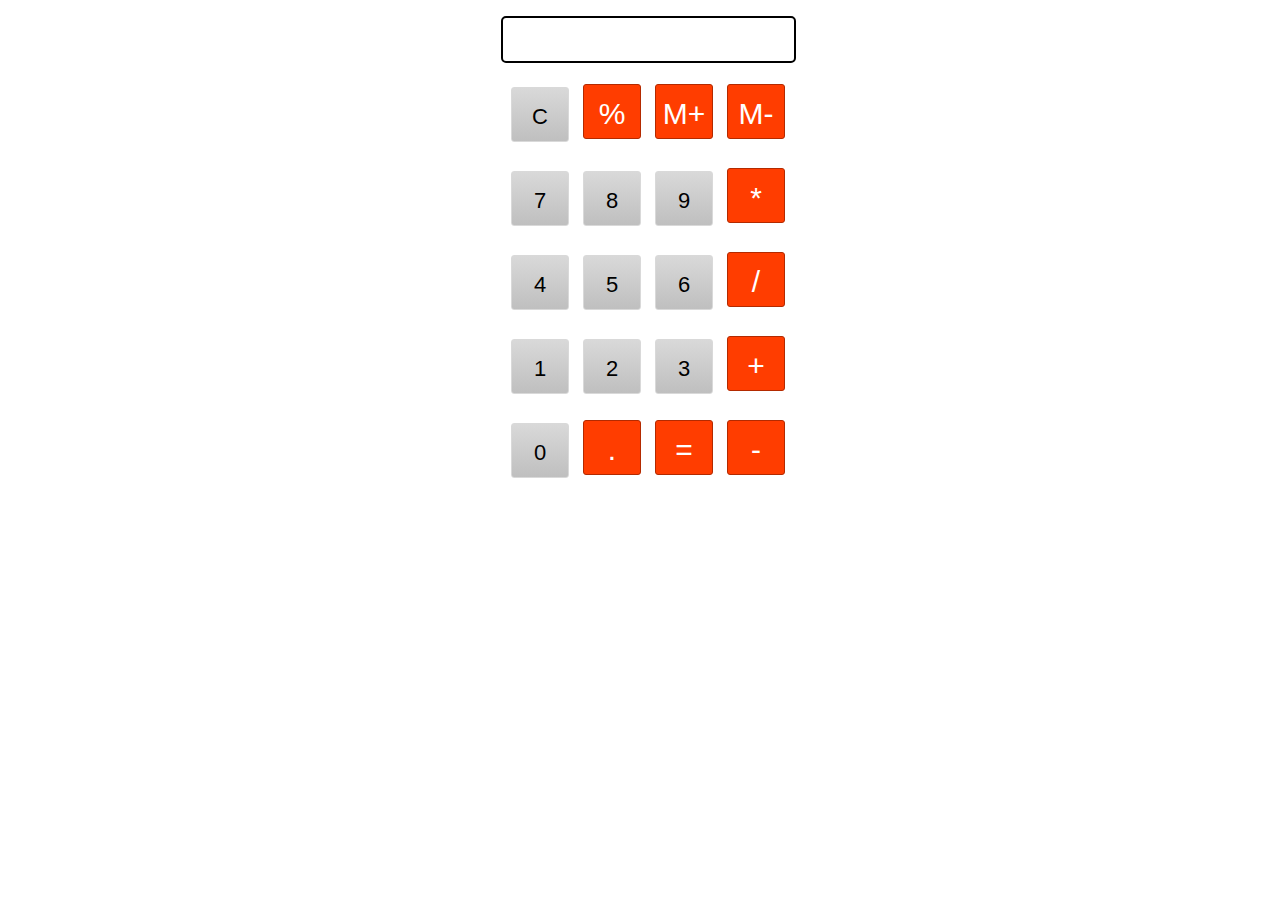
<file: calculator/index.html>
<!DOCTYPE html>
<html lang="en" dir="ltr">
   <head>
      <meta charset="utf-8">
      <!-- Somehow I got an error, so I comment the title, just uncomment to show -->
      <title>Calculator</title>
      <link rel="stylesheet" href="style.css">
      <script src="https://code.jquery.com/jquery-3.4.1.js"></script>
   </head>
   <body>
    <div class="container flex flex-col items-center mx-auto m-w-20">

        <div class="row">
          <input class="input" type="text"/>
        </div>
  
        <div class="row">
          <button class="button">C</button>
          <button class="button" id="operation">%</button>
          <button class="button" id="operation">M+</button>
          <button class="button" id="operation">M-</button>
        </div>
  
        <div class="row">
          <button class="button">7</button>
          <button class="button">8</button>
          <button class="button">9</button>
          <button class="button" id="operation">*</button>
        </div>
  
        <div class="row">
          <button class="button">4</button>
          <button class="button">5</button>
          <button class="button">6</button>
          <button class="button" id="operation">/</button>
        </div>
  
        <div class="row">
          <button class="button">1</button>
          <button class="button">2</button>
          <button class="button">3</button>
          <button class="button" id="operation">+</button>
        </div>
  
        <div class="row">
          <button class="button">0</button>
          <button class="button" id="operation">.</button>
          <button class="button" id="operation">=</button>
          <button class="button" id="operation">-</button>
        </div>
  
      </div>
  
      <script>
         // Todo: Make M+ M- and MC functional
let string = "";
let buttons = document.querySelectorAll('.button');
Array.from(buttons).forEach((button)=>{
  button.addEventListener('click', (e)=>{
    if(e.target.innerHTML == '='){
      string = eval(string);
      document.querySelector('input').value = string;
    }
    else if(e.target.innerHTML == 'C'){
      string = ""
      document.querySelector('input').value = string;
    }
    else{ 
    console.log(e.target)
    string = string + e.target.innerHTML;
    document.querySelector('input').value = string;
      }
  })
})
      </script>
   </body>
</html>
</file>
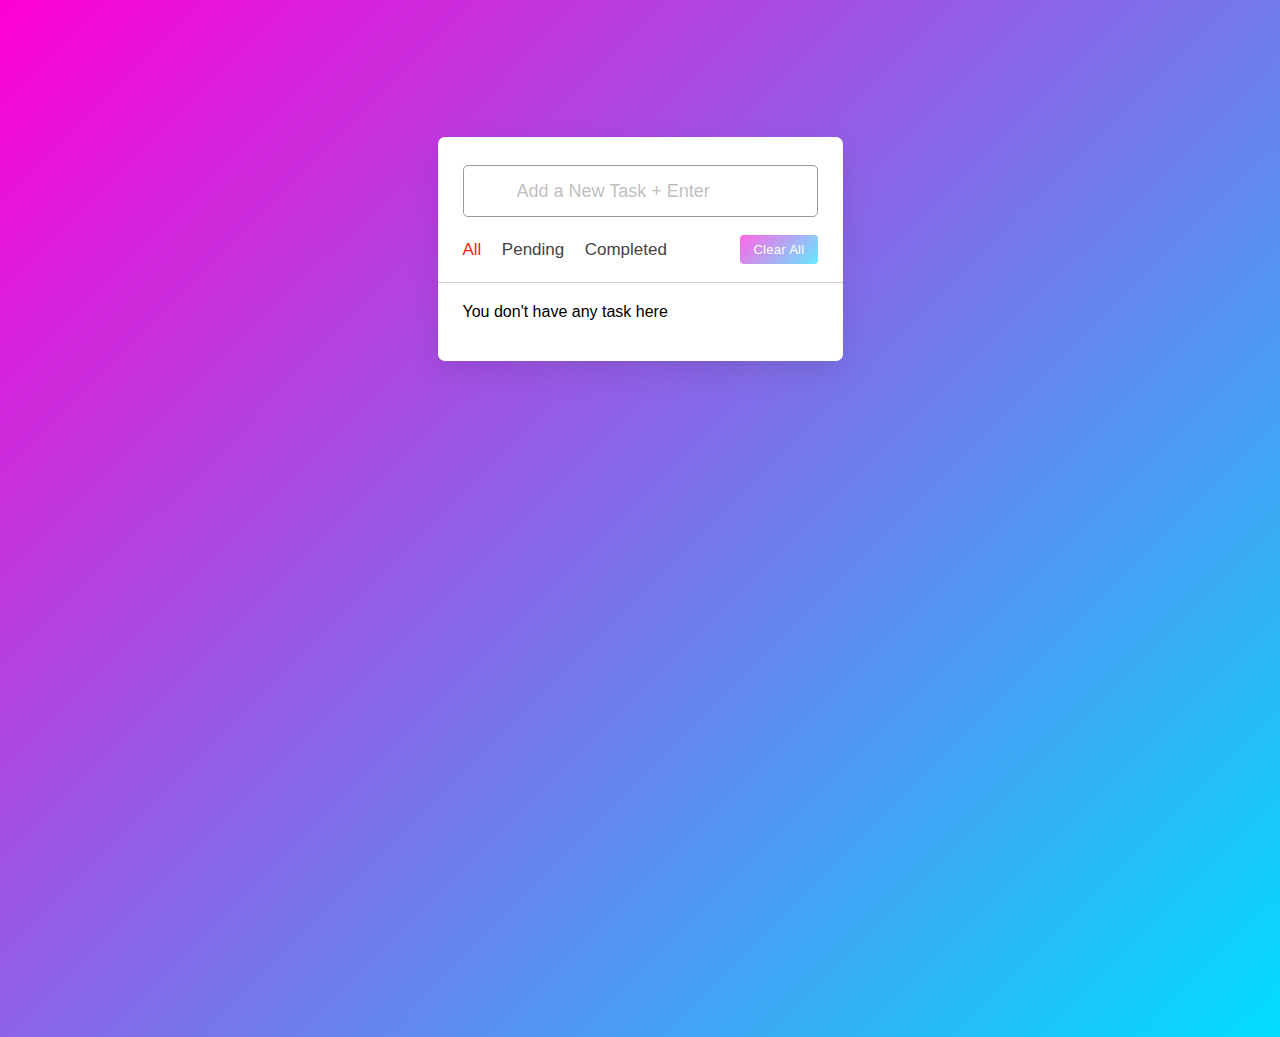
<file: to-do-list/index.html>
<html lang="en">
  <head>
    <meta charset="UTF-8" />
    <meta http-equiv="X-UA-Compatible" content="IE=edge" />
    <meta name="viewport" content="width=device-width, initial-scale=1.0" />
    <link rel='stylesheet' media="screen" href="style.css"/>
    <title>Todo List App</title>
  </head>

  <body>

    <div class="wrapper">
      <div class="task-input">
        <ion-icon name="create-outline"></ion-icon>
        <input type="text" placeholder="Add a New Task + Enter" />
      </div>
      <div class="controls">
        <div class="filters">
          <span class="active" id="all">All</span>
          <span id="pending">Pending</span>
          <span id="completed">Completed</span>
        </div>
        <button class="clear-btn">Clear All</button>
      </div>
      <ul class="task-box"></ul>
    </div>

    <script src="script.js"></script>
  </body>
</html>
</file>
<file: calculator/style.css>
@import url('https://fonts.googleapis.com/css2?family=Roboto:wght@300&family=Ubuntu:wght@300&display=swap');
html, body {
  height: 100%;
  width: 100%;
  font-family: 'Roboto', sans-serif; 
}

.button{
  /* width: 66px;
  padding: 20px;
  margin: 0 3px;
  border: 2px solid black;
  border-radius: 9px;
  cursor: pointer; */

  width: 58px;
  height: 55px;
  margin: 5px;
  font-size: 22px;
  line-height: 55px;
  border-radius: 3px;
  border: 1px solid #d9d9d9;
  background: linear-gradient(#d9d9d9, #bfbfbf);
}
input[type="button"]:hover{
    transition: .5s;
    background: linear-gradient(#bfbfbf, #d9d9d9);
  }

.row{
  margin: 8px 0;
}
.row input{
  width: 291px;
  font-size: 20px;
    margin: 0;
    padding: 10px 0px;
    border: 2px solid black;
    border-radius: 5px;
}

#operation{
  font-size: 30px;
  color: white;
  background: #ff3d00;
  border: 1px solid #b32a00;
}



  .flex{
    display:flex;
  } 
  .flex-col{
    flex-direction: column;
  }
  
  .items-center{
    align-items: center;
  }
</file>
<file: to-do-list/style.css>
* {
    margin: 0;
    padding: 0;
    box-sizing: border-box;
    font-family: "Poppins", sans-serif;
  }
  
  body {
    width: 100%;
    height: 100vh;
    overflow: hidden;
    background: linear-gradient(135deg, #ff00d4, #00ddff);
  }
  
  ::selection {
    color: #fff;
    background: #ff00d4;
  }
  
  .wrapper {
    max-width: 405px;
    background: #fff;
    margin: 137px auto;
    border-radius: 7px;
    padding: 28px 0 30px;
    box-shadow: 0 10px 30px rgba(0, 0, 0, 0.1);
  }
  
  .task-input {
    position: relative;
    height: 52px;
    padding: 0 25px;
  }
  
  .task-input ion-icon {
    position: absolute;
    top: 50%;
    color: #999;
    font-size: 25px;
    transform: translate(17px, -50%);
  }
  
  .task-input input {
    height: 100%;
    width: 100%;
    outline: none;
    font-size: 18px;
    border-radius: 5px;
    padding: 0 20px 0 53px;
    border: 1px solid #999;
  }
  
  .task-input input:focus,
  .task-input input.active {
    padding-left: 52px;
    border: 2px solid #f12711;
  }
  
  .task-input input::placeholder {
    color: #bfbfbf;
  }
  
  .controls,
  li {
    display: flex;
    align-items: center;
    justify-content: space-between;
  }
  
  .controls {
    padding: 18px 25px;
    border-bottom: 1px solid #ccc;
  }
  
  .filters span {
    margin: 0 8px;
    font-size: 17px;
    color: #444444;
    cursor: pointer;
  }
  
  .filters span:first-child {
    margin-left: 0;
  }
  
  .filters span.active {
    color: #f12711;
  }
  
  .clear-btn {
    border: none;
    opacity: 0.6;
    outline: none;
    color: #fff;
    cursor: pointer;
    font-size: 13px;
    padding: 7px 13px;
    border-radius: 4px;
    letter-spacing: 0.3px;
    pointer-events: none;
    transition: transform 0.25s ease;
    background: linear-gradient(135deg, #ff00d4 0%, #00ddff 100%);
  }
  
  .clear-btn.active {
    opacity: 0.9;
    pointer-events: auto;
  }
  
  .clear-btn:active {
    transform: scale(0.93);
  }
  
  .task-box {
    margin-top: 20px;
    margin-right: 5px;
    padding: 0 20px 10px 25px;
  }
  
  .task-box.overflow {
    overflow-y: auto;
    max-height: 300px;
  }
  
  .task-box::-webkit-scrollbar {
    width: 5px;
  }
  
  .task-box::-webkit-scrollbar-track {
    background: #f12711;
    border-radius: 25px;
  }
  
  .task-box::-webkit-scrollbar-thumb {
    background: #e6e6e6;
    border-radius: 25px;
  }
  
  .task-box .task {
    list-style: none;
    font-size: 17px;
    margin-bottom: 18px;
    padding-bottom: 16px;
    align-items: flex-start;
    border-bottom: 1px solid #ccc;
  }
  
  .task-box .task:last-child {
    margin-bottom: 0;
    border-bottom: 0;
    padding-bottom: 0;
  }
  
  .task-box .task label {
    display: flex;
    align-items: flex-start;
  }
  
  .task label input {
    margin-top: 7px;
    accent-color: #ff00d4;
  }
  
  .task label p {
    user-select: none;
    margin-left: 12px;
    word-wrap: break-word;
  }
  
  .task label p.checked {
    text-decoration: line-through;
  }
  
  .task-box .settings {
    position: relative;
  }
  
  .settings :where(i, li) {
    cursor: pointer;
  }
  
  .settings .task-menu {
    position: absolute;
    right: -5px;
    bottom: -65px;
    padding: 5px 0;
    background: #fff;
    border-radius: 4px;
    transform: scale(0);
    transform-origin: top right;
    box-shadow: 0 0 6px rgba(0, 0, 0, 0.15);
    transition: transform 0.2s ease;
    z-index: 10;
  }
  
  .task-box .task:last-child .task-menu {
    bottom: 0;
    transform-origin: bottom right;
  }
  
  .task-box .task:first-child .task-menu {
    bottom: -65px;
    transform-origin: top right;
  }
  
  .task-menu.show {
    transform: scale(1);
  }
  
  .task-menu li {
    height: 25px;
    font-size: 16px;
    margin-bottom: 2px;
    padding: 17px 15px;
    cursor: pointer;
    justify-content: flex-start;
  }
  
  .task-menu li:last-child {
    margin-bottom: 0;
  }
  
  .settings li:hover {
    background: #000;
  }
  
  .settings li i {
    padding-right: 8px;
  }
  
  @media (max-width: 400px) {
    body {
      padding: 0 10px;
    }
    .wrapper {
      padding: 20px 0;
    }
    .filters span {
      margin: 0 5px;
    }
    .task-input {
      padding: 0 20px;
    }
    .controls {
      padding: 18px 20px;
    }
    .task-box {
      margin-top: 20px;
      margin-right: 5px;
      padding: 0 15px 10px 20px;
    }
    .task label input {
      margin-top: 4px;
    }
  }
</file>
